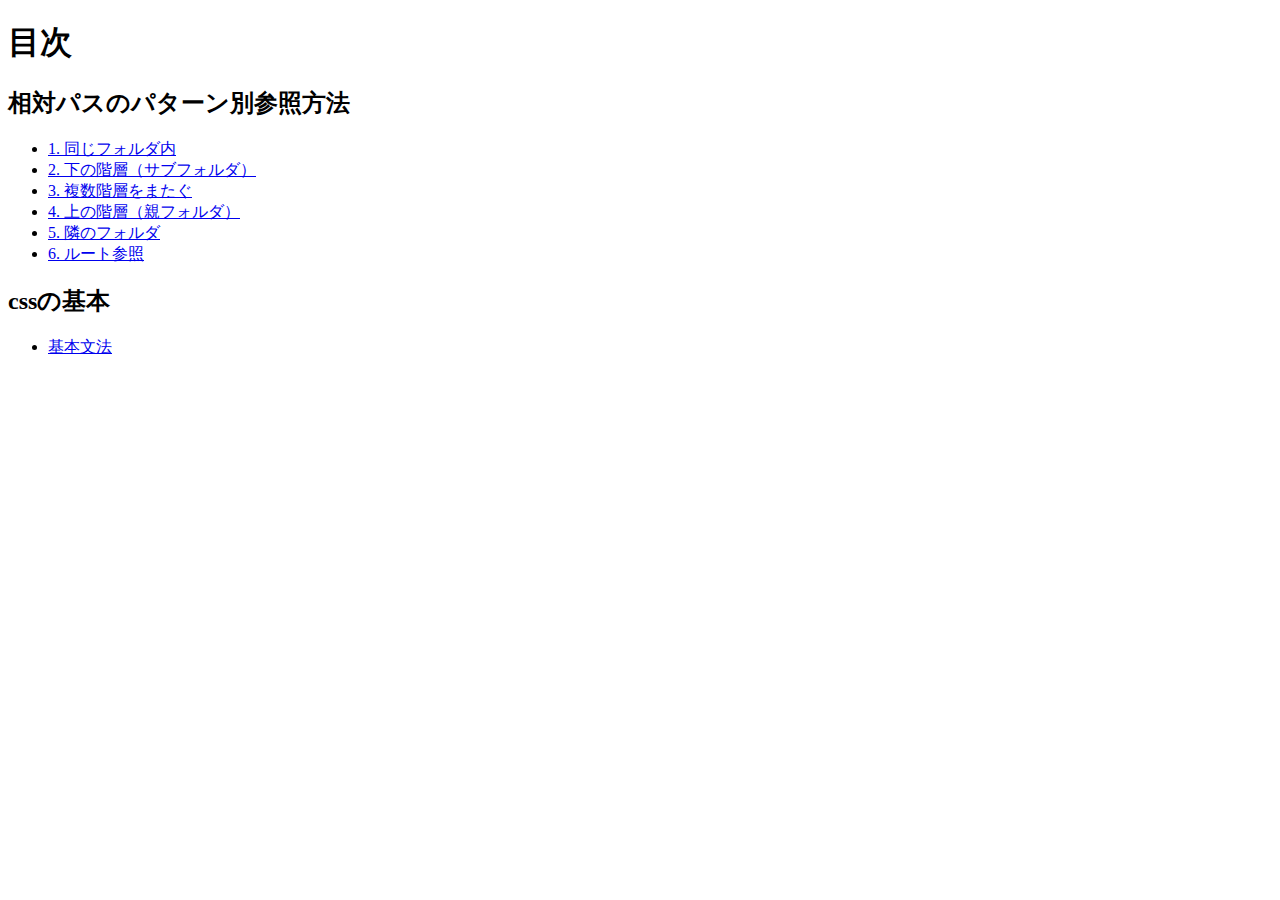
<file: index.html>
<!doctype html>
<html lang="ja">
    <head>
        <meta charset="utf-8">
        <title>20250605-hc</title>
        
    </head>
    <body>
        <h1>目次</h1>
        <h2>相対パスのパターン別参照方法</h2>
        <ul>
            <li><a href="project_1/index.html">1. 同じフォルダ内</a></li>
            <li><a href="project_2/index.html">2. 下の階層（サブフォルダ）</a></li>
            <li><a href="project_3/index.html">3. 複数階層をまたぐ</a></li>
            <li><a href="project_4/index.html">4. 上の階層（親フォルダ）</a></li>
            <li><a href="project_5/index.html">5. 隣のフォルダ</a></li>
            <li><a href="project_6/index.html">6. ルート参照</a></li>
        </ul>

        <h2>cssの基本</h2>
        <ul>
            <li><a href="css_basic/index.html">基本文法</a></li>
        </ul>
    </body>
</html>
</file>
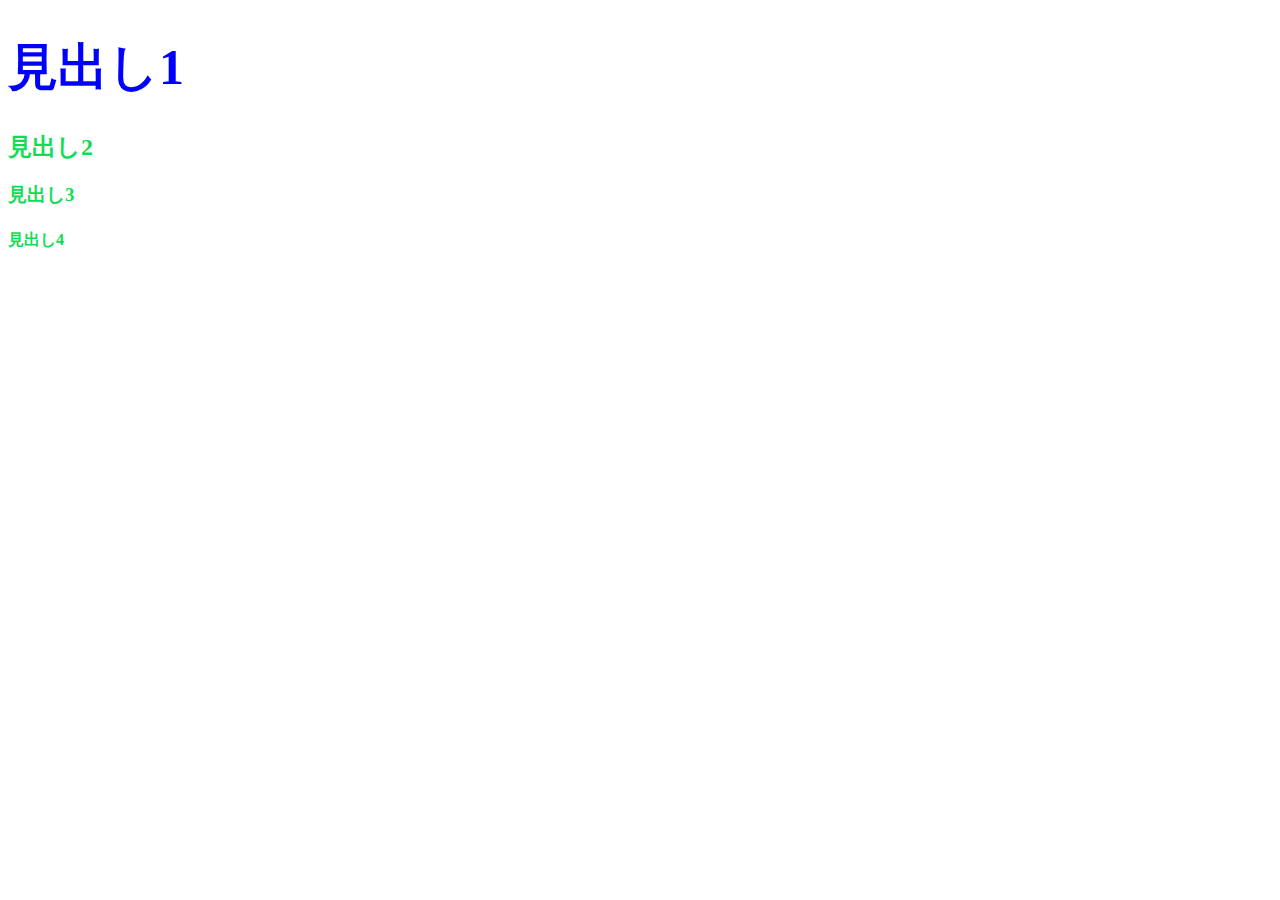
<file: css_basic/index.html>
<!doctype html>
<html lang="ja">

<head>
    <meta charset="utf-8">
    <title>基本文法</title>
    <link rel="stylesheet" href="css/style.css">
</head>

<body>
<h1>見出し1</h1>
<h2>見出し2</h2>
<h3>見出し3</h3>
<h4>見出し4</h4>

</body>
</html>
</file>
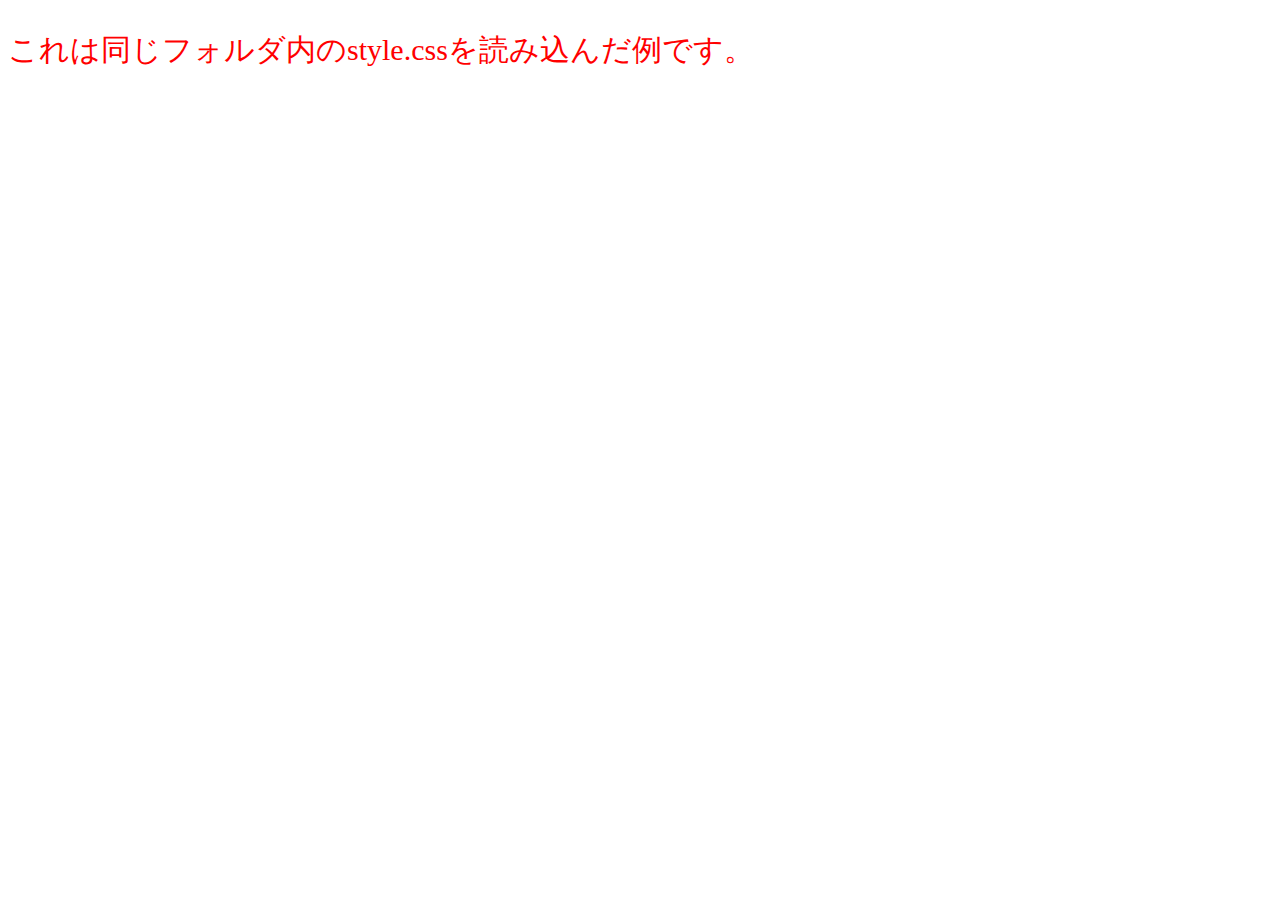
<file: project_1/index.html>
<!DOCTYPE html>
<html lang="ja">
<head>
  <meta charset="UTF-8">
  <title>同じフォルダ内の参照</title>
  <link rel="stylesheet" href="style.css">
</head>
<body>
  <p>これは同じフォルダ内のstyle.cssを読み込んだ例です。</p>
</body>
</html>
</file>
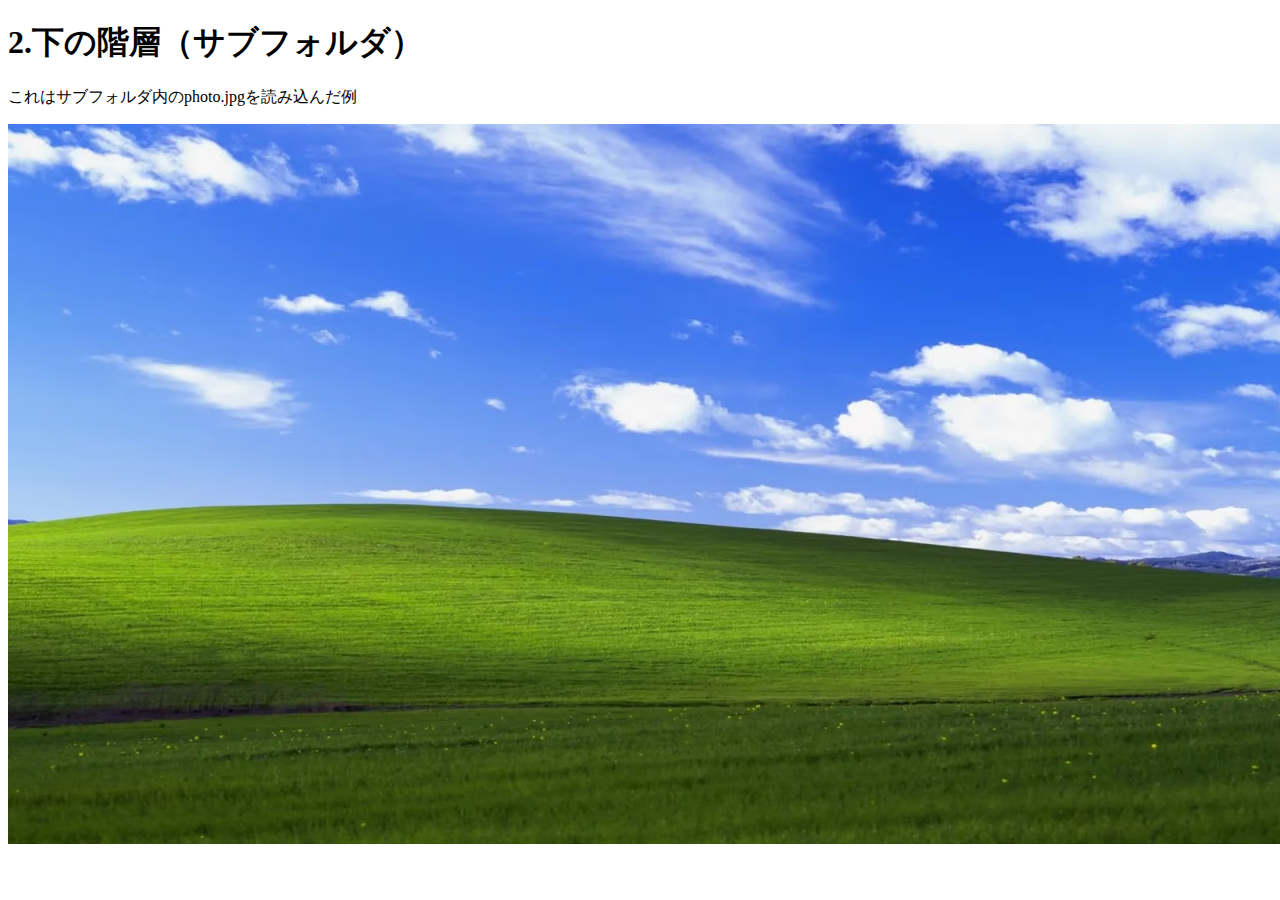
<file: project_2/index.html>
<!doctype html>
<html lang="ja">
    <head>
        <meta charset="utf-8">
        <title>2.下の階層（サブフォルダ）</title>


    </head>
    <body>
        <h1>2.下の階層（サブフォルダ）</h1>
        <p>これはサブフォルダ内のphoto.jpgを読み込んだ例</p>
        <img src="img/photo.jpg" alt="写真">
    </body>
</html>
</file>
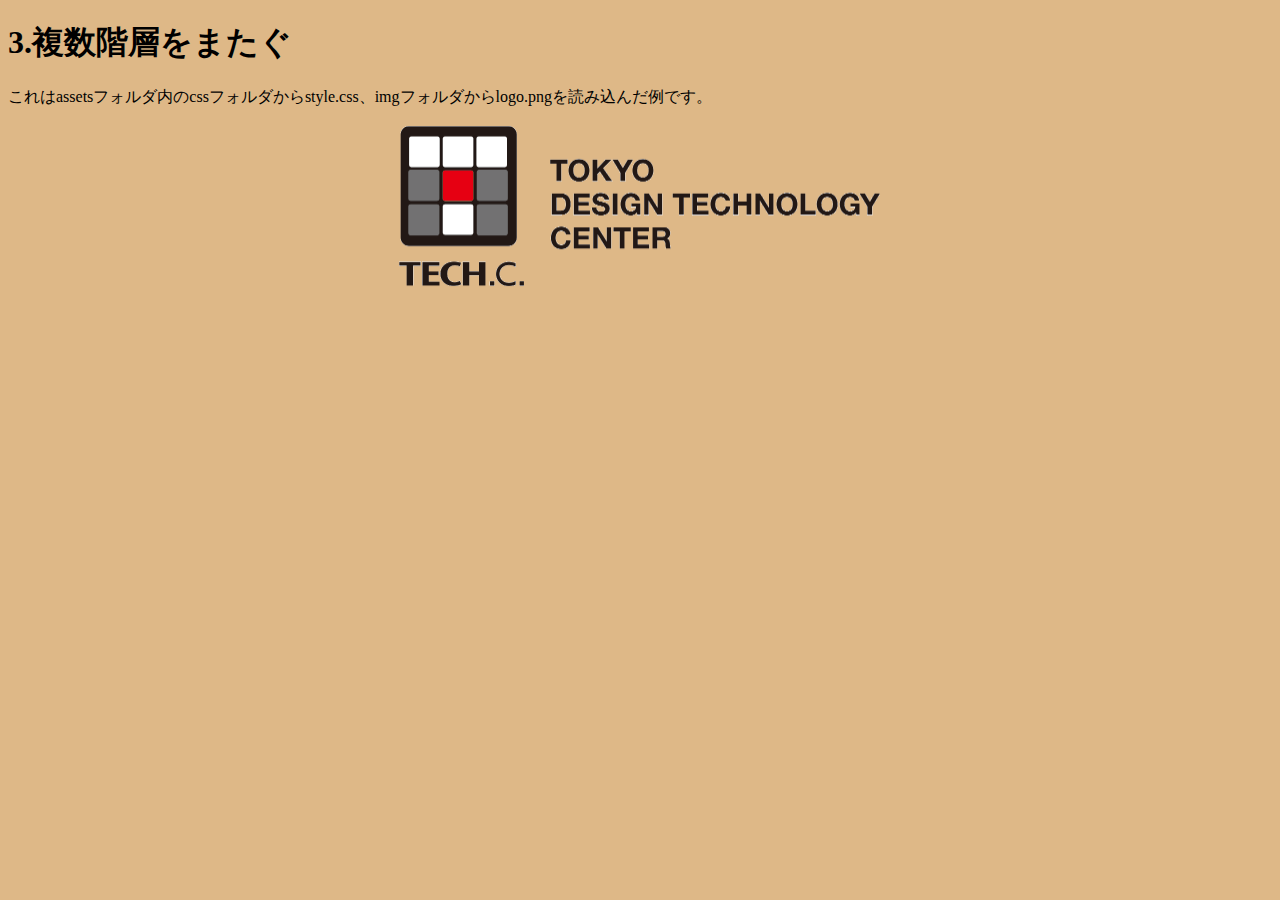
<file: project_3/index.html>
<!DOCTYPE html>
<html lang="ja">

<head>
    <meta charset="UTF-8">
    <title>3.複数階層をまたぐ</title>
    <link rel="stylesheet" href="assets/css/style.css">
</head>


<body>
    <h1>3.複数階層をまたぐ</h1>
    <p>これはassetsフォルダ内のcssフォルダからstyle.css、imgフォルダからlogo.pngを読み込んだ例です。</p>
    <img src="assets/img/logo.png" alt="ロゴ">
</body>

</html>
</file>
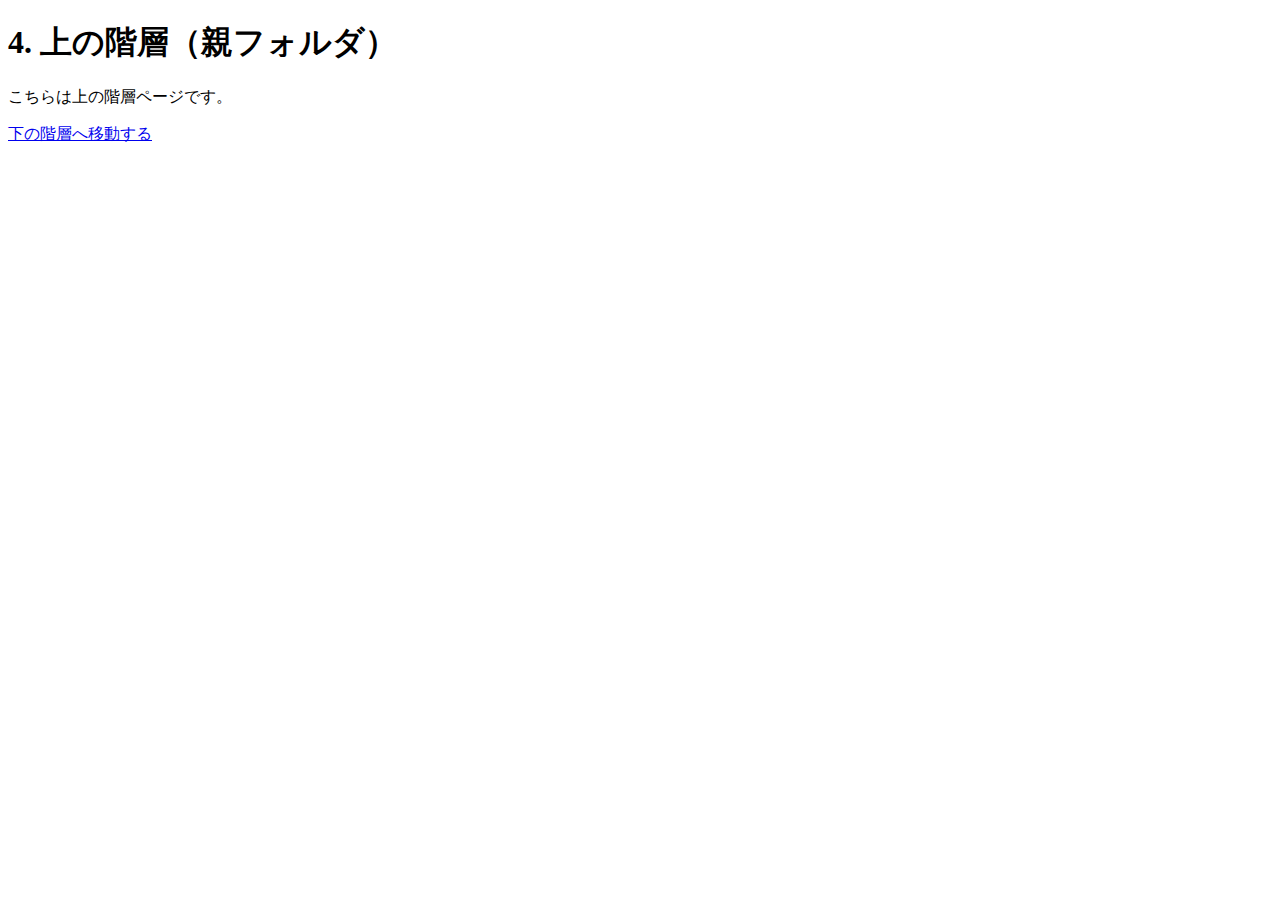
<file: project_4/index.html>
<!doctype html>
<html lang="ja">
    <head>
        <meta charset="utf-8">
        <title>4. 上の階層（親フォルダ）</title>
    </head>

    <body>
        <h1>4. 上の階層（親フォルダ）</h1>
        <p>こちらは上の階層ページです。</p>
         <a href="sub/page.html">下の階層へ移動する</a>
    </body>
</html>
</file>
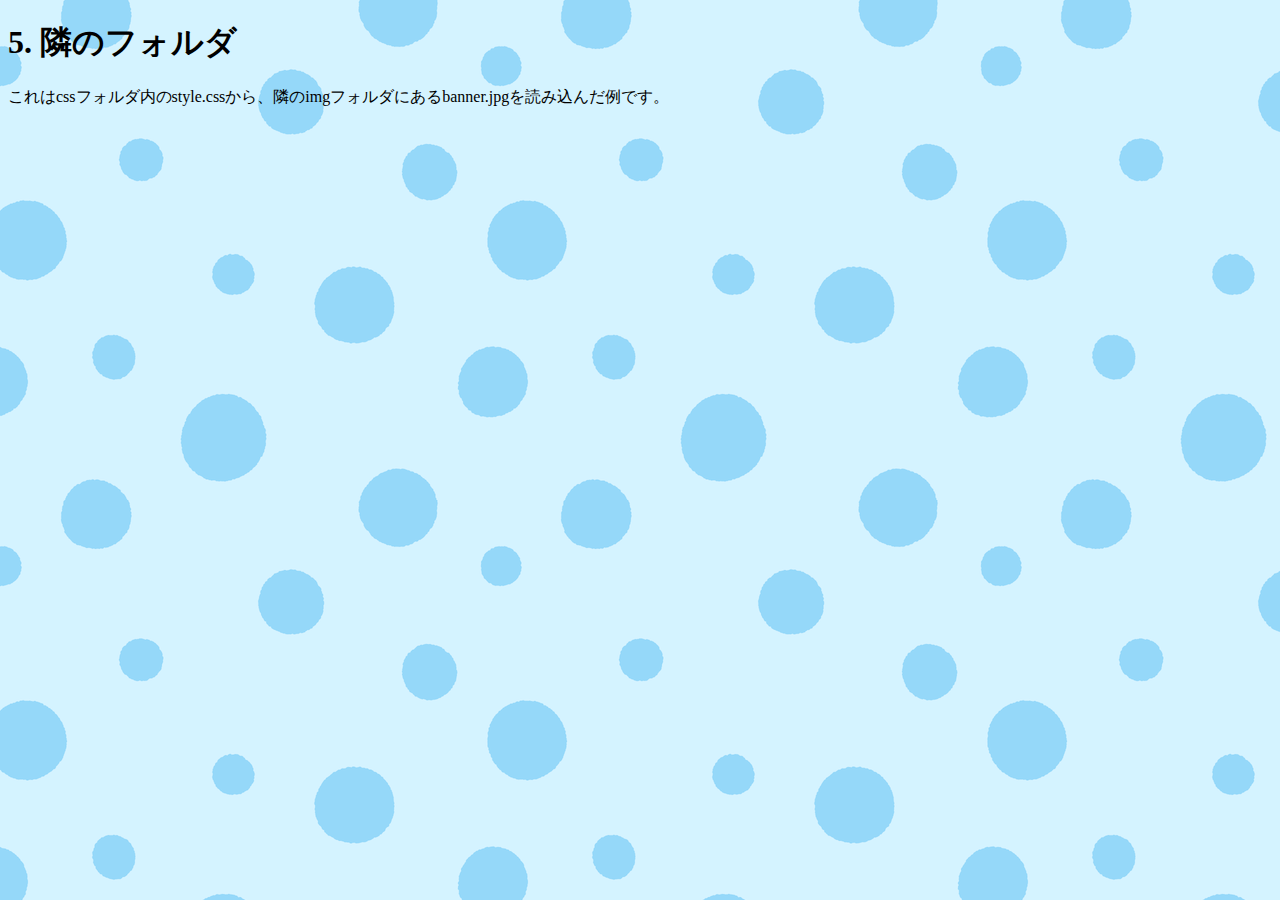
<file: project_5/index.html>
<!doctype html>
<html lang="ja">

<head>
<meta charset="utf-8">
<title>5. 隣のフォルダ</title>
<link rel="stylesheet" href="css/style.css">

</head>

<body>
<h1>5. 隣のフォルダ</h1>
<p>これはcssフォルダ内のstyle.cssから、隣のimgフォルダにあるbanner.jpgを読み込んだ例です。</p>


</body>
</html>
</file>
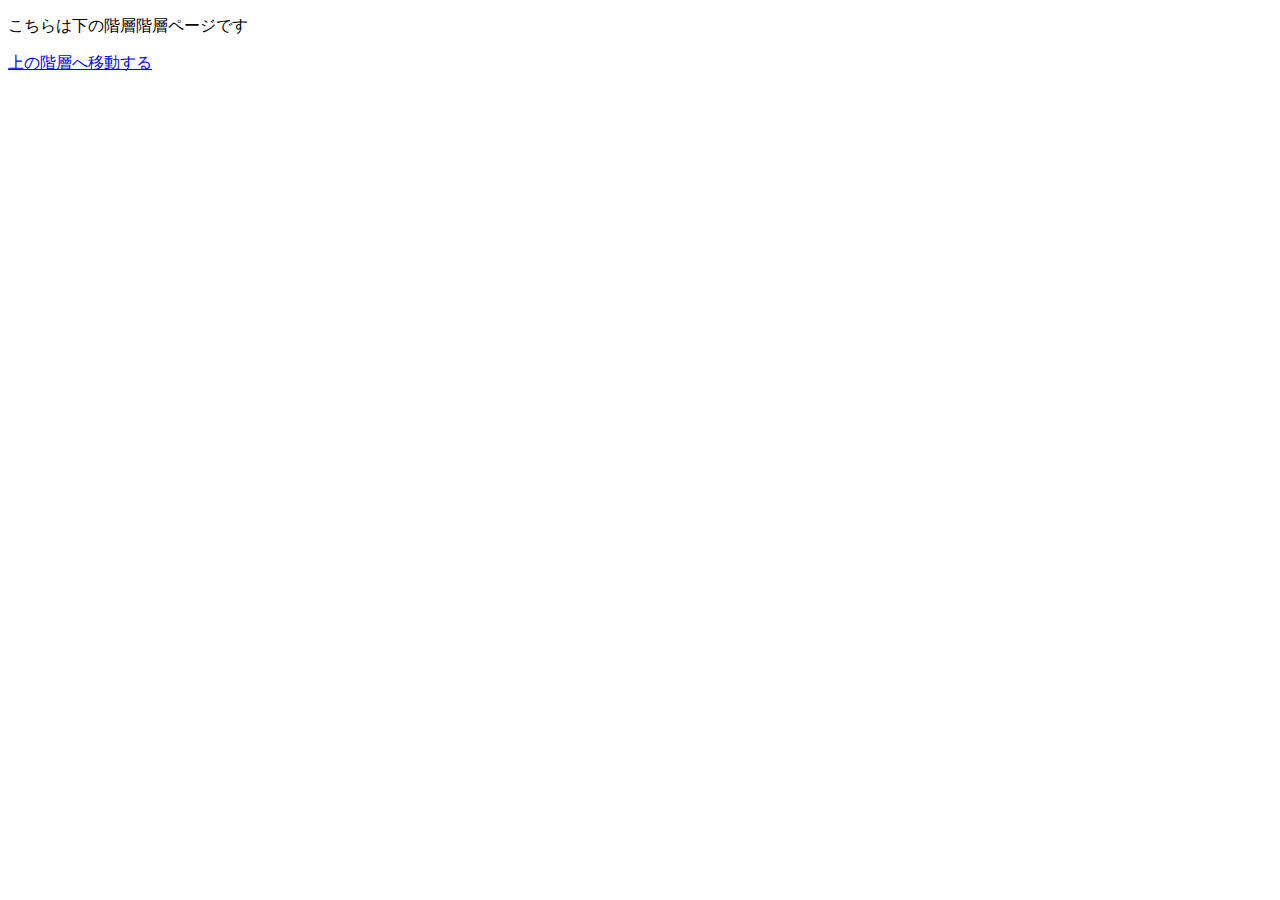
<file: project_4/sub/page.html>
<!doctype html>
<html lang="ja">
    <head>
        <meta charset="utf-8">
        <title>4. 上の階層（親フォルダ）</title>
    </head>

    <body>
        <p>こちらは下の階層階層ページです</p>
        <a href="../index.html">上の階層へ移動する</a>
    </body>
</html>
</file>
<file: css_basic/css/style.css>
@charset "utf-8";

h1{
    color: blue;
    font-size: 50px;
    margin-bottom: 30px;

}

h2, h3, h4{
    color:rgb(13, 222, 86);
}
</file>
<file: project_1/style.css>
@charset "utf-8";

p{
    color: red;
    font-size:30px;
}
</file>
<file: project_3/assets/css/style.css>
@charset "UTF-8";



body{
    background-color: burlywood;
}

img{
    display:block;

    width:500px;
    margin:0 auto;
}
</file>
<file: project_5/css/style.css>
@charset "UTF-8";
body{
    background-image: url("../img/bg.png");
}
</file>
